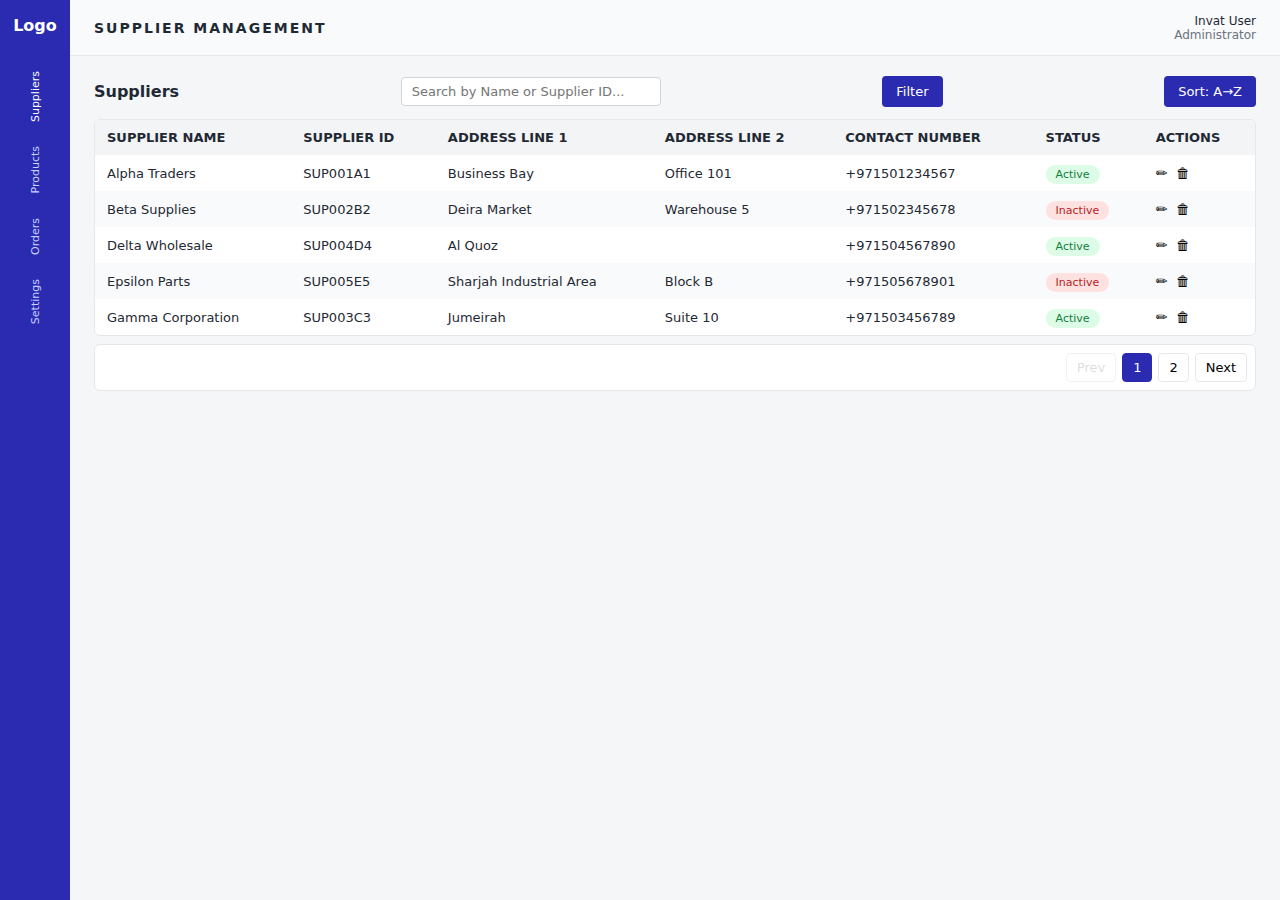
<file: index.html>
<!DOCTYPE html>
<html lang="en">
<head>
  <meta charset="UTF-8" />
  <title>Supplier Management</title>
  <style>
    * {
      box-sizing: border-box;
      margin: 0;
      padding: 0;
      font-family: system-ui, -apple-system, BlinkMacSystemFont, "Segoe UI", sans-serif;
    }
    body {
      display: flex;
      min-height: 100vh;
      background: #f4f6f8;
      color: #1f2933;
    }
    .sidebar {
      width: 70px;
      background: #2b2bb2;
      color: #fff;
      display: flex;
      flex-direction: column;
      align-items: center;
      padding-top: 16px;
    }
    .logo {
      font-weight: 600;
      margin-bottom: 24px;
    }
    .nav-item {
      display: block;
      writing-mode: vertical-rl;
      transform: rotate(180deg);
      text-decoration: none;
      color: #c7d2ff;
      padding: 12px 0;
      font-size: 11px;
    }
    .nav-item.active,
    .nav-item:hover {
      color: #ffffff;
    }
    .main {
      flex: 1;
      display: flex;
      flex-direction: column;
    }
    .topbar {
      height: 56px;
      background: #f9fafb;
      display: flex;
      align-items: center;
      justify-content: space-between;
      padding: 0 24px;
      border-bottom: 1px solid #e5e7eb;
    }
    .topbar h1 {
      font-size: 14px;
      letter-spacing: 2px;
    }
    .user-area {
      text-align: right;
      font-size: 12px;
    }
    .user-role {
      display: block;
      color: #6b7280;
    }
    .content {
      padding: 20px 24px;
    }
    .content-header {
      display: flex;
      justify-content: space-between;
      align-items: center;
      margin-bottom: 12px;
      gap: 8px;
    }
    .content-header h2 {
      font-size: 16px;
    }
    .content-header input[type="text"] {
      flex: 1;
      max-width: 260px;
      padding: 6px 10px;
      font-size: 13px;
      border-radius: 4px;
      border: 1px solid #d1d5db;
    }
    .btn-primary {
      background: #2b2bb2;
      color: #fff;
      border: none;
      border-radius: 4px;
      padding: 8px 14px;
      font-size: 13px;
      cursor: pointer;
    }
    .btn-primary:hover {
      background: #23239a;
    }

    .supplier-form {
      padding: 12px 16px;
      margin-bottom: 12px;
      background: #ffffff;
      border: 1px solid #e5e7eb;
      border-radius: 6px;
      display: grid;
      gap: 8px;
    }
    .supplier-form h3 { font-size: 14px; }
    .supplier-form .form-row {
      display: grid;
      grid-template-columns: repeat(auto-fit, minmax(160px, 1fr));
      gap: 8px;
      align-items: start;
    }
    .supplier-form label { font-size: 12px; color: #374151; }
    .supplier-form input[type="text"] { width: 100%; padding: 6px 8px; border-radius: 4px; border: 1px solid #d1d5db; font-size: 13px; }
    .form-actions { display:flex; gap:8px; justify-content:flex-end; }

    .filter-panel {
      padding: 12px 16px;
      margin-bottom: 12px;
      background: #ffffff;
      border: 1px solid #e5e7eb;
      border-radius: 6px;
      display: grid;
      gap: 8px;
    }
    .filter-panel .filter-row {
      display: grid;
      grid-template-columns: repeat(auto-fit, minmax(160px, 1fr));
      gap: 8px;
      align-items: center;
    }
    .filter-panel label { font-size: 12px; color: #374151; }
    .filter-panel input[type="text"], .filter-panel select { width: 100%; padding: 6px 8px; border-radius: 4px; border: 1px solid #d1d5db; font-size: 13px; }

    .pagination {
      display: flex;
      gap: 6px;
      padding: 8px;
      justify-content: flex-end;
      align-items: center;
      background: #fff;
      border: 1px solid #e5e7eb;
      margin-top: 8px;
      border-radius: 6px;
      flex-wrap: wrap;
    }
    .page-btn {
      border: 1px solid #e5e7eb;
      background: #fff;
      padding: 6px 10px;
      border-radius: 4px;
      cursor: pointer;
      font-size: 13px;
    }
    .page-btn[disabled], .page-btn.disabled {
      opacity: 0.5;
      cursor: default;
    }
    .page-btn.active {
      background: #2b2bb2;
      color: #fff;
      border-color: #2b2bb2;
    }

    .table-wrapper {
      background: #ffffff;
      border-radius: 6px;
      border: 1px solid #e5e7eb;
      overflow-x: auto;
    }
    table {
      width: 100%;
      border-collapse: collapse;
      font-size: 13px;
    }
    thead {
      background: #f3f4f6;
      text-align: left;
    }
    th,
    td {
      padding: 10px 12px;
      white-space: nowrap;
    }
    tbody tr:nth-child(even) {
      background: #f9fafb;
    }
    .badge {
      padding: 3px 10px;
      border-radius: 999px;
      font-size: 11px;
    }
    .badge-active {
      background: #dcfce7;
      color: #15803d;
    }
    .badge-inactive {
      background: #fee2e2;
      color: #b91c1c;
    }
    .icon-btn {
      border: none;
      background: transparent;
      cursor: pointer;
      font-size: 14px;
      margin-right: 4px;
    }
    @media (max-width: 768px) {
      .sidebar {
        display: none;
      }
      .topbar {
        padding: 0 12px;
      }
      .content {
        padding: 12px;
      }
    }
  </style>
</head>
<body>
  <aside class="sidebar">
    <div class="logo">Logo</div>
    <nav>
      <a href="#" class="nav-item active">Suppliers</a>
      <a href="#" class="nav-item">Products</a>
      <a href="#" class="nav-item">Orders</a>
      <a href="#" class="nav-item">Settings</a>
    </nav>
  </aside>

  <div class="main">
    <header class="topbar">
      <h1>SUPPLIER MANAGEMENT</h1>
      <div class="user-area">
        <span class="user-name">Invat User</span>
        <span class="user-role">Administrator</span>
      </div>
    </header>

    <section class="content">
      <div class="content-header">
  <h2>Suppliers</h2>
  <input type="text" id="search" placeholder="Search by Name or Supplier ID..." />
  <button id="filterBtn" class="btn-primary">Filter</button>
  <button id="sortBtn" class="btn-primary" aria-pressed="false" title="Toggle sort">Sort: A→Z</button>
</div>

      <div id="supplierForm" class="supplier-form" style="display:none;">
        <h3>Add Supplier</h3>
        <div class="form-row">
          <label>Name<br /><input id="supplier-name" type="text" /></label>
          <label>Supplier ID<br /><input id="supplier-id" type="text" /></label>
          <label>Contact Number<br /><input id="supplier-contact" type="text" /></label>
          <label>Address Line 1<br /><input id="supplier-addr1" type="text" /></label>
          <label>Address Line 2<br /><input id="supplier-addr2" type="text" /></label>
          <label style="align-items:center; display:flex; gap:8px;">Active<br /><input id="supplier-active" type="checkbox" checked /></label>
        </div>
        <div class="form-actions">
          <button id="saveSupplierBtn" class="btn-primary">Save</button>
          <button id="cancelSupplierBtn" class="btn-primary" style="background:#e5e7eb;color:#111">Cancel</button>
        </div>
      </div>

      <div id="filterPanel" class="filter-panel" style="display:none;">
        <div class="filter-row">
          <label>Name<br /><select id="filter-name"></select></label>
          <label>Supplier ID<br /><select id="filter-id"></select></label>
        </div>
        <div class="form-actions">
          <button id="applyFilterBtn" class="btn-primary">Apply</button>
          <button id="clearFilterBtn" class="btn-primary" style="background:#e5e7eb;color:#111">Clear</button>
        </div>
      </div>

      <div class="table-wrapper">
        <table>
          <thead>
            <tr>
              <th>SUPPLIER NAME</th>
              <th>SUPPLIER ID</th>
              <th>ADDRESS LINE 1</th>
              <th>ADDRESS LINE 2</th>
              <th>CONTACT NUMBER</th>
              <th>STATUS</th>
              <th>ACTIONS</th>
            </tr>
          </thead>
          <tbody id="supplierBody">
          </tbody>
        </table>
      </div>
      <div id="pagination" class="pagination" aria-label="Pagination"></div>
    </section>
  </div>

  <script>
    const STORAGE_KEY = "suppliers";

    const defaultSuppliers = [
      {
        _id: "1",
        name: "Alpha Traders",
        supplierId: "SUP001A1",
        contactNumber: "+971501234567",
        addressLine1: "Business Bay",
        addressLine2: "Office 101",
        active: true,
        userId: "user123"
      },
      {
        _id: "2",
        name: "Beta Supplies",
        supplierId: "SUP002B2",
        contactNumber: "+971502345678",
        addressLine1: "Deira Market",
        addressLine2: "Warehouse 5",
        active: false,
        userId: "user123"
      },
      {
        _id: "3",
        name: "Gamma Corporation",
        supplierId: "SUP003C3",
        contactNumber: "+971503456789",
        addressLine1: "Jumeirah",
        addressLine2: "Suite 10",
        active: true,
        userId: "user123"
      },
      {
        _id: "4",
        name: "Delta Wholesale",
        supplierId: "SUP004D4",
        contactNumber: "+971504567890",
        addressLine1: "Al Quoz",
        addressLine2: "",
        active: true,
        userId: "user456"
      },
      {
        _id: "5",
        name: "Epsilon Parts",
        supplierId: "SUP005E5",
        contactNumber: "+971505678901",
        addressLine1: "Sharjah Industrial Area",
        addressLine2: "Block B",
        active: false,
        userId: "user123"
      },
      {
        _id: "6",
        name: "parts and more",
        supplierId: "SUP005E5",
        contactNumber: "+971505678901",
        addressLine1: "Sharjah Industrial Area",
        addressLine2: "Block B",
        active: false,
        userId: "user128"
      },
      {
        _id: "7",
        name: "sunil kumar",
        supplierId: "SUP005E5",
        contactNumber: "+971505678901",
        addressLine1: "Sharjah Industrial Area",
        addressLine2: "Block B",
        active: false,
        userId: "user193"
      },
      {
        _id: "8",
        name: "hi world",
        supplierId: "sup12356",
        contactNumber: "+971505678901",
        addressLine1: "Sharjah Industrial Area",
        addressLine2: "Block B",
        active: true,
        userId: "user173"
      }
    ];

    function loadSuppliers() {
      const stored = localStorage.getItem(STORAGE_KEY);
      if (!stored) {
        localStorage.setItem(STORAGE_KEY, JSON.stringify(defaultSuppliers));
        return [...defaultSuppliers];
      }
      try {
        return JSON.parse(stored) || [];
      } catch {
        return [...defaultSuppliers];
      }
    }

    function saveSuppliers(suppliers) {
      localStorage.setItem(STORAGE_KEY, JSON.stringify(suppliers));
    }

    function populateFilterOptions() {
      const nameSelect = document.getElementById('filter-name');
      const idSelect = document.getElementById('filter-id');
      const suppliers = loadSuppliers();
      const names = Array.from(new Set(suppliers.map(s => (s.name || '').trim()).filter(Boolean))).sort((a,b) => a.localeCompare(b));
      const ids = Array.from(new Set(suppliers.map(s => (s.supplierId || '').trim()).filter(Boolean))).sort();

      if (nameSelect) {
        nameSelect.innerHTML = '<option value="">Any</option>';
        names.forEach(n => {
          const opt = document.createElement('option');
          opt.value = n;
          opt.textContent = n;
          nameSelect.appendChild(opt);
        });
      }
      if (idSelect) {
        idSelect.innerHTML = '<option value="">Any</option>';
        ids.forEach(id => {
          const opt = document.createElement('option');
          opt.value = id;
          opt.textContent = id;
          idSelect.appendChild(opt);
        });
      }
    }

    let currentSort = { field: 'name', direction: 'asc' };
    const PAGE_SIZE = 5; 
    let currentPage = 1;

    function renderSuppliers(filterText = "") {
      const tbody = document.getElementById("supplierBody");
      tbody.innerHTML = "";
      const suppliers = loadSuppliers();

      const headerSearch = (document.getElementById('search') ? document.getElementById('search').value.trim().toLowerCase() : '');
      const filterNameVal = (document.getElementById('filter-name') ? document.getElementById('filter-name').value.trim().toLowerCase() : '');
      const filterIdVal = (document.getElementById('filter-id') ? document.getElementById('filter-id').value.trim().toLowerCase() : '');

      const filtered = suppliers.filter(s => {
          
          if (filterNameVal && ((s.name || '').toLowerCase() !== filterNameVal)) return false;
          if (filterIdVal && ((s.supplierId || '').toLowerCase() !== filterIdVal)) return false;

          
          if (!headerSearch) return true;
          const nameMatch = (s.name || '').toLowerCase().includes(headerSearch);
          const idMatch = (s.supplierId || '').toLowerCase().includes(headerSearch);
          return nameMatch || idMatch;
        });

      filtered.sort((a, b) => {
        const field = currentSort.field;
        const da = (a[field] || "").toString().toLowerCase();
        const db = (b[field] || "").toString().toLowerCase();
        if (da < db) return currentSort.direction === 'asc' ? -1 : 1;
        if (da > db) return currentSort.direction === 'asc' ? 1 : -1;
        return 0;
      });

      const total = filtered.length;
      const totalPages = Math.max(1, Math.ceil(total / PAGE_SIZE));
      if (currentPage > totalPages) currentPage = totalPages;
      const start = (currentPage - 1) * PAGE_SIZE;
      const pageItems = filtered.slice(start, start + PAGE_SIZE);

      pageItems.forEach(supplier => {
        const row = document.createElement("tr");
        row.dataset.id = supplier._id;
        row.innerHTML = `
          <td>${supplier.name}</td>
          <td>${supplier.supplierId}</td>
          <td>${supplier.addressLine1 || ""}</td>
          <td>${supplier.addressLine2 || ""}</td>
          <td>${supplier.contactNumber || ""}</td>
          <td>
            <span class="badge ${supplier.active ? "badge-active" : "badge-inactive"}">
              ${supplier.active ? "Active" : "Inactive"}
            </span>
          </td>
          <td>
            <button class="icon-btn edit">✏</button>
            <button class="icon-btn delete">🗑</button>
          </td>
        `;
        tbody.appendChild(row);
      });

      renderPagination(totalPages);
    }

    function renderPagination(totalPages) {
      const container = document.getElementById('pagination');
      if (!container) return;
      container.innerHTML = '';
      if (totalPages <= 1) return;

      const prev = document.createElement('button');
      prev.className = 'page-btn';
      prev.textContent = 'Prev';
      prev.dataset.page = 'prev';
      prev.disabled = currentPage === 1;
      container.appendChild(prev);

      for (let i = 1; i <= totalPages; i++) {
        const btn = document.createElement('button');
        btn.className = 'page-btn' + (i === currentPage ? ' active' : '');
        btn.textContent = i;
        btn.dataset.page = String(i);
        container.appendChild(btn);
      }

      const next = document.createElement('button');
      next.className = 'page-btn';
      next.textContent = 'Next';
      next.dataset.page = 'next';
      next.disabled = currentPage === totalPages;
      container.appendChild(next);
    }

    function createSupplier(supplier) {
      const suppliers = loadSuppliers();
      supplier._id = supplier._id || Date.now().toString();
      suppliers.push(supplier);
      saveSuppliers(suppliers);
      populateFilterOptions();
     
      currentPage = Math.ceil(suppliers.length / PAGE_SIZE);
      renderSuppliers();
    }

    function openSupplierForm() {
      const form = document.getElementById('supplierForm');
      if (!form) return;
      form.style.display = 'block';
      document.getElementById('supplier-name').value = '';
      document.getElementById('supplier-id').value = '';
      document.getElementById('supplier-contact').value = '';
      document.getElementById('supplier-addr1').value = '';
      document.getElementById('supplier-addr2').value = '';
      document.getElementById('supplier-active').checked = true;
    }

    function closeSupplierForm() {
      const form = document.getElementById('supplierForm');
      if (!form) return;
      form.style.display = 'none';
    }

    function getSupplierFormData() {
      return {
        name: document.getElementById('supplier-name').value.trim(),
        supplierId: document.getElementById('supplier-id').value.trim(),
        contactNumber: document.getElementById('supplier-contact').value.trim(),
        addressLine1: document.getElementById('supplier-addr1').value.trim(),
        addressLine2: document.getElementById('supplier-addr2').value.trim(),
        active: document.getElementById('supplier-active').checked,
        userId: 'user123'
      };
    }

    function deleteSupplier(id) {
      const suppliers = loadSuppliers();
      const updated = suppliers.filter(s => s._id !== id);
      saveSuppliers(updated);
      populateFilterOptions();

      const totalPages = Math.max(1, Math.ceil(updated.length / PAGE_SIZE));
      if (currentPage > totalPages) currentPage = totalPages;
      renderSuppliers();
    }

    document.addEventListener("DOMContentLoaded", () => {
      const tbody = document.getElementById("supplierBody");
      const searchInput = document.getElementById("search");
      const filterNameSelect = document.getElementById("filter-name");
      const filterIdSelect = document.getElementById("filter-id");
      const sortBtn = document.getElementById("sortBtn");
      const filterBtn = document.getElementById("filterBtn");
      const filterPanel = document.getElementById("filterPanel");
      const applyFilterBtn = document.getElementById("applyFilterBtn");
      const clearFilterBtn = document.getElementById("clearFilterBtn");

      const saveBtn = document.getElementById('saveSupplierBtn');
      const cancelBtn = document.getElementById('cancelSupplierBtn');

      function updateSortButton() {
        if (!sortBtn) return;
        sortBtn.textContent = currentSort.direction === 'asc' ? 'Sort: A→Z' : 'Sort: Z→A';
        sortBtn.setAttribute('aria-pressed', currentSort.direction === 'desc');
      }

      renderSuppliers();

      updateSortButton();

      populateFilterOptions();

      if (filterBtn && filterPanel) {
        filterBtn.addEventListener('click', () => {
          const isHidden = filterPanel.style.display === 'none' || !filterPanel.style.display;
          filterPanel.style.display = isHidden ? 'block' : 'none';
          if (isHidden) {
            populateFilterOptions();
            const tokens = (searchInput ? searchInput.value || '' : '').toLowerCase().split(/\s+/).filter(Boolean);
            if (filterNameSelect) {
              let found = null;
              for (const t of tokens) {
                const match = Array.from(filterNameSelect.options).find(o => o.value.toLowerCase() === t);
                if (match) { found = match.value; break; }
              }
              filterNameSelect.value = found || '';
            }
            if (filterIdSelect) {
              let foundId = null;
              for (const t of tokens) {
                const match = Array.from(filterIdSelect.options).find(o => o.value.toLowerCase() === t);
                if (match) { foundId = match.value; break; }
              }
              filterIdSelect.value = foundId || '';
            }
          }
        });
      }

      if (applyFilterBtn) {
        applyFilterBtn.addEventListener('click', () => {
          if (searchInput) {
           
            const currentTokens = (searchInput.value || '').split(/\s+/).filter(Boolean);
            const toRemove = [filterNameSelect?.value.trim(), filterIdSelect?.value.trim()].filter(Boolean).map(t => t.toLowerCase());
            const remaining = currentTokens.filter(tok => !toRemove.includes(tok.toLowerCase()));
            searchInput.value = remaining.join(' ');
          }
          currentPage = 1;
          renderSuppliers();
        });
      }

      if (clearFilterBtn) {
        clearFilterBtn.addEventListener('click', () => {
          if (filterNameSelect) filterNameSelect.value = '';
          if (filterIdSelect) filterIdSelect.value = '';
          currentPage = 1;
          renderSuppliers();
        });
      }

      tbody.addEventListener("click", e => {
        if (e.target.classList.contains("delete")) {
          const row = e.target.closest("tr");
          const id = row.dataset.id;
          deleteSupplier(id);
        }
      });

      if (searchInput) {
        searchInput.addEventListener("input", () => {
          currentPage = 1;
          renderSuppliers();
        });
      }



      if (sortBtn) {
        sortBtn.addEventListener('click', () => {
          currentSort.direction = currentSort.direction === 'asc' ? 'desc' : 'asc';
          currentPage = 1; 
          updateSortButton();
          renderSuppliers();
        });
      }

      const pagination = document.getElementById('pagination');
      if (pagination) {
        pagination.addEventListener('click', (e) => {
          const btn = e.target.closest('.page-btn');
          if (!btn || btn.disabled) return;
          const p = btn.dataset.page;
          if (p === 'prev') {
            if (currentPage > 1) currentPage -= 1;
          } else if (p === 'next') {
            currentPage += 1;
          } else {
            const pageNum = Number(p);
            if (!Number.isNaN(pageNum)) currentPage = pageNum;
          }
          renderSuppliers();
        });
      }

      if (saveBtn) {
        saveBtn.addEventListener('click', () => {
          const data = getSupplierFormData();
          if (!data.name || !data.supplierId) {
            alert('Please provide at least Name and Supplier ID.');
            return;
          }
          createSupplier(data);
          closeSupplierForm();
        });
      }

      if (cancelBtn) {
        cancelBtn.addEventListener('click', () => {
          closeSupplierForm();
        });
      }
    });
    
  </script>
</body>
</html>
</file>
